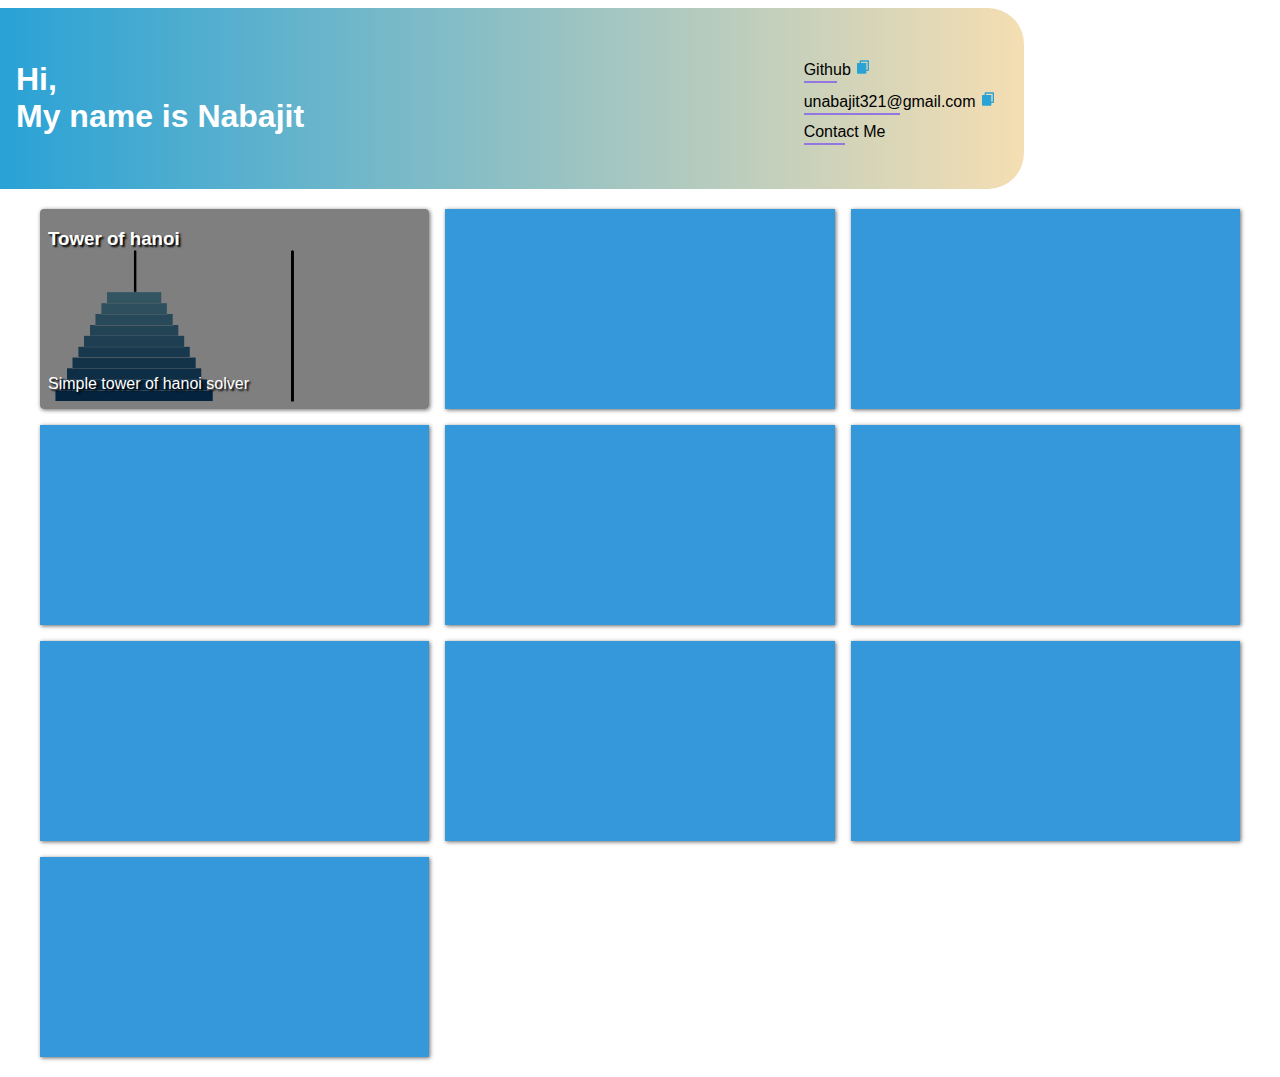
<file: index.html>
<!DOCTYPE html>
<html lang="en">
<head>
    <meta charset="UTF-8">
    <meta name="viewport" content="width=device-width, initial-scale=1.0">
    <title>Nabajit</title>
    <link rel="stylesheet" href="styles/colors.css">
    <link rel="stylesheet" href="./styles/main.css">
    <link rel="stylesheet" href="./styles/link.css">
    <link rel="stylesheet" href="./styles/popup.css">
    <link rel="stylesheet" href="./styles/project.css">
    <link rel="stylesheet" href="./styles/form.css">

    <script defer type="module" src="./scripts/main.js"></script>
    <script src="https://www.google.com/recaptcha/api.js?onload=onloadCallback&render=explicit"async defer></script>

    <script type="text/javascript">
        var onloadCallback = function() {
          grecaptcha.render('recaptcha-element', {
            'sitekey' : '6LeD0lQpAAAAAM2cxZ8aXUDG6qaktX_FZWP3iR__'
          });
        };
      </script>
</head>
<body>
    <div class="header">
        <div class="title">
            <h1>Hi, <br>My name is Nabajit</h1>
        </div>
        <div class="quick_access">
            <div class="link">
                <a class="address" href="https://github.com/nabajit00" target="_blank" rel="noopener noreferrer">
                    Github
                </a>
                <button class="link-copybtn" data-text="https://github.com/nabajit00">
                    <svg xmlns="http://www.w3.org/2000/svg" viewBox="0 0 24 24" fill="currentColor"><path d="M6.9998 6V3C6.9998 2.44772 7.44752 2 7.9998 2H19.9998C20.5521 2 20.9998 2.44772 20.9998 3V17C20.9998 17.5523 20.5521 18 19.9998 18H16.9998V20.9991C16.9998 21.5519 16.5499 22 15.993 22H4.00666C3.45059 22 3 21.5554 3 20.9991L3.0026 7.00087C3.0027 6.44811 3.45264 6 4.00942 6H6.9998ZM8.9998 6H16.9998V16H18.9998V4H8.9998V6Z"></path></svg>
                </button>
                <div class="underline"></div>
            </div>

            <div class="link">
                <a class="address" href="mailto:unabajit321@gmail.com" target="_blank" rel="noopener noreferrer">
                    unabajit321@gmail.com
                </a>
                <button class="link-copybtn" data-text="unabajit321@gmail.com">
                    <svg xmlns="http://www.w3.org/2000/svg" viewBox="0 0 24 24" fill="currentColor"><path d="M6.9998 6V3C6.9998 2.44772 7.44752 2 7.9998 2H19.9998C20.5521 2 20.9998 2.44772 20.9998 3V17C20.9998 17.5523 20.5521 18 19.9998 18H16.9998V20.9991C16.9998 21.5519 16.5499 22 15.993 22H4.00666C3.45059 22 3 21.5554 3 20.9991L3.0026 7.00087C3.0027 6.44811 3.45264 6 4.00942 6H6.9998ZM8.9998 6H16.9998V16H18.9998V4H8.9998V6Z"></path></svg>
                </button>
                <div class="underline"></div>
            </div>

            <div class="link">
                <span class="address" id="contactme-btn">
                    Contact Me
                </span>
                <div class="underline"></div>
            </div>
        </div>
    </div>

    <div class="projects">
        <div class="project test-project">
            <div class="data">
                <h3>Tower of hanoi</h3>
                <p>Simple tower of hanoi solver</p>
            </div>
            <div class="darken"></div>
            <a class="sliding_link" target="_blank" rel="noopener noreferrer" href="./subprojects/tower_of_hanoi/index.html">
                <span>TRY</span>
                <svg xmlns="http://www.w3.org/2000/svg" viewBox="0 0 24 24" fill="currentColor"><path d="M12 2C17.52 2 22 6.48 22 12C22 17.52 17.52 22 12 22C6.48 22 2 17.52 2 12C2 6.48 6.48 2 12 2ZM12 11H8V13H12V16L16 12L12 8V11Z"></path></svg>
            </a>
        </div>
        <div class="project"></div>
        <div class="project"></div>
        <div class="project"></div>
        <div class="project"></div>
        <div class="project"></div>
        <div class="project"></div>
        <div class="project"></div>
        <div class="project"></div>
        <div class="project"></div>
    </div>

    <dialog class="formDialog">
        <form class="contactme-form">
            <label for="email">Email</label>
            <input required type="email" name="email" id="email">

            <div style="width: 5px;height: 8px;"></div>

            <label for="message">Message</label>
            <textarea required name="message" id="message"></textarea>

            <div style="width: 5px;height: 8px;"></div>
            <div id="recaptcha-element"></div>
            <div style="width: 5px;height: 8px;"></div>

            <button class="primary-btn" type="submit">Send</button>
            <button class="secondary-btn" id="formclose-btn" type="button">Close</button>
        </form>
    </dialog>

    <div class="popup">
        <span>Test Popup</span>
        <div class="status"></div>
    </div>
</body>
</html>
</file>
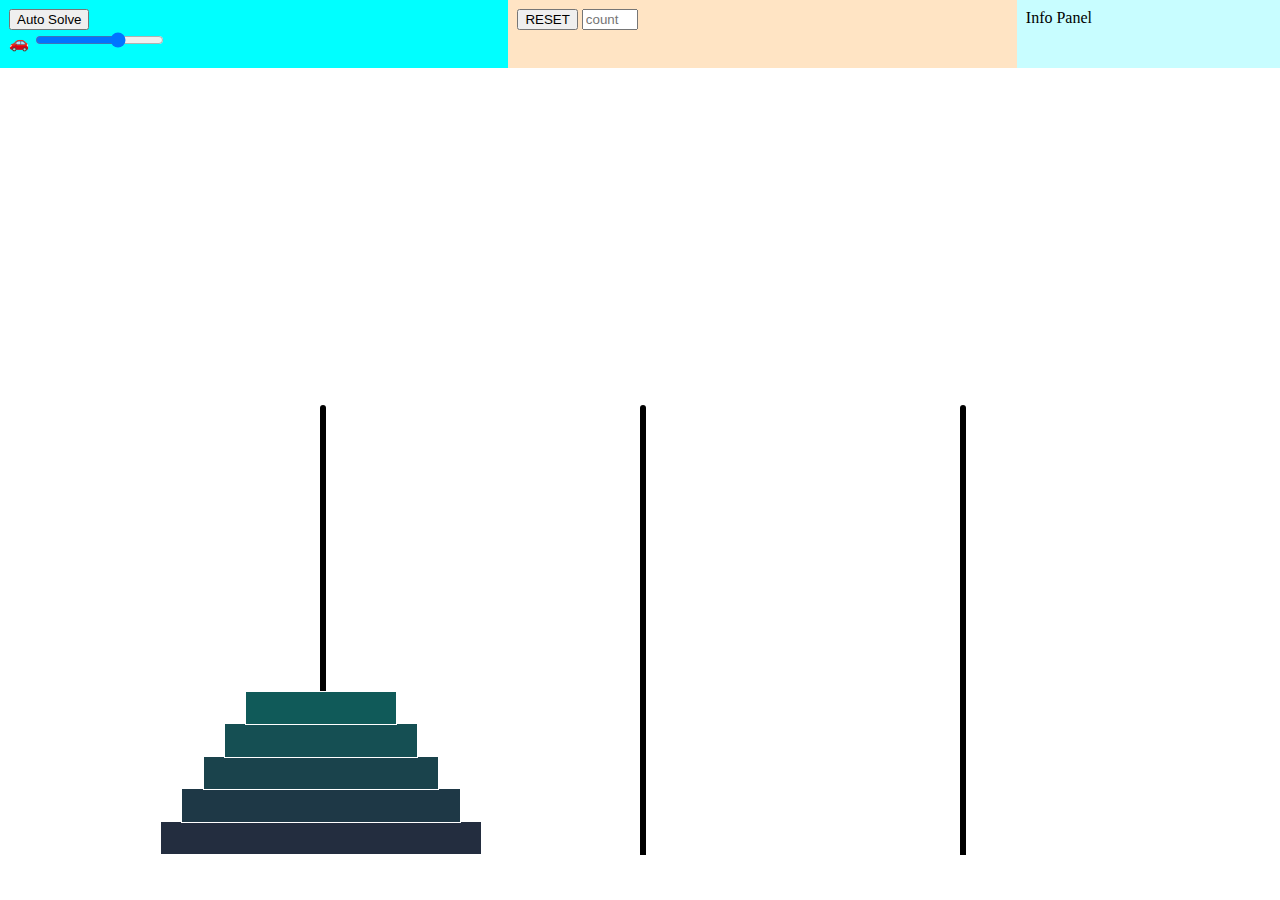
<file: subprojects/tower_of_hanoi/index.html>
<!DOCTYPE html>
<html lang="en">
<head>
    <meta charset="UTF-8">
    <meta name="viewport" content="width=device-width, initial-scale=1.0">
    <title>Tower Of Hanoi</title>
    <link rel="stylesheet" href="./main.css">
</head>
<body>
    <div class="topui">
        <div class="topui-item autoplay-ui">
            <button id="autoplay">Auto Solve</button>
            <br>
            <span>&#128663;</span>
            <input type="range" min="5" max="3000" value="2000" id="speed"/>
        </div>

        <div class="topui-item basic-ui">
            <button id="reset">RESET</button>
            <input id="count" type="number" min="1" max="30" placeholder="count"/>
        </div>

        <div class="topui-item info-ui">
            <div id="msg">Info Panel</div>
            <div id="bottom-msg" style="visibility: hidden;">Algorithm is done calculating moves, enjoy the animation!</div>
        </div>
    </div>
    <div class="main">
        <div class="tower tower1">

        </div>

        <div class="tower tower2">

        </div>

        <div class="tower tower3">

        </div>

        <div class="disks">
        </div>
    </div>
    <script type="module" src="./scripts/main.js"></script>
</body>
</html>
</file>
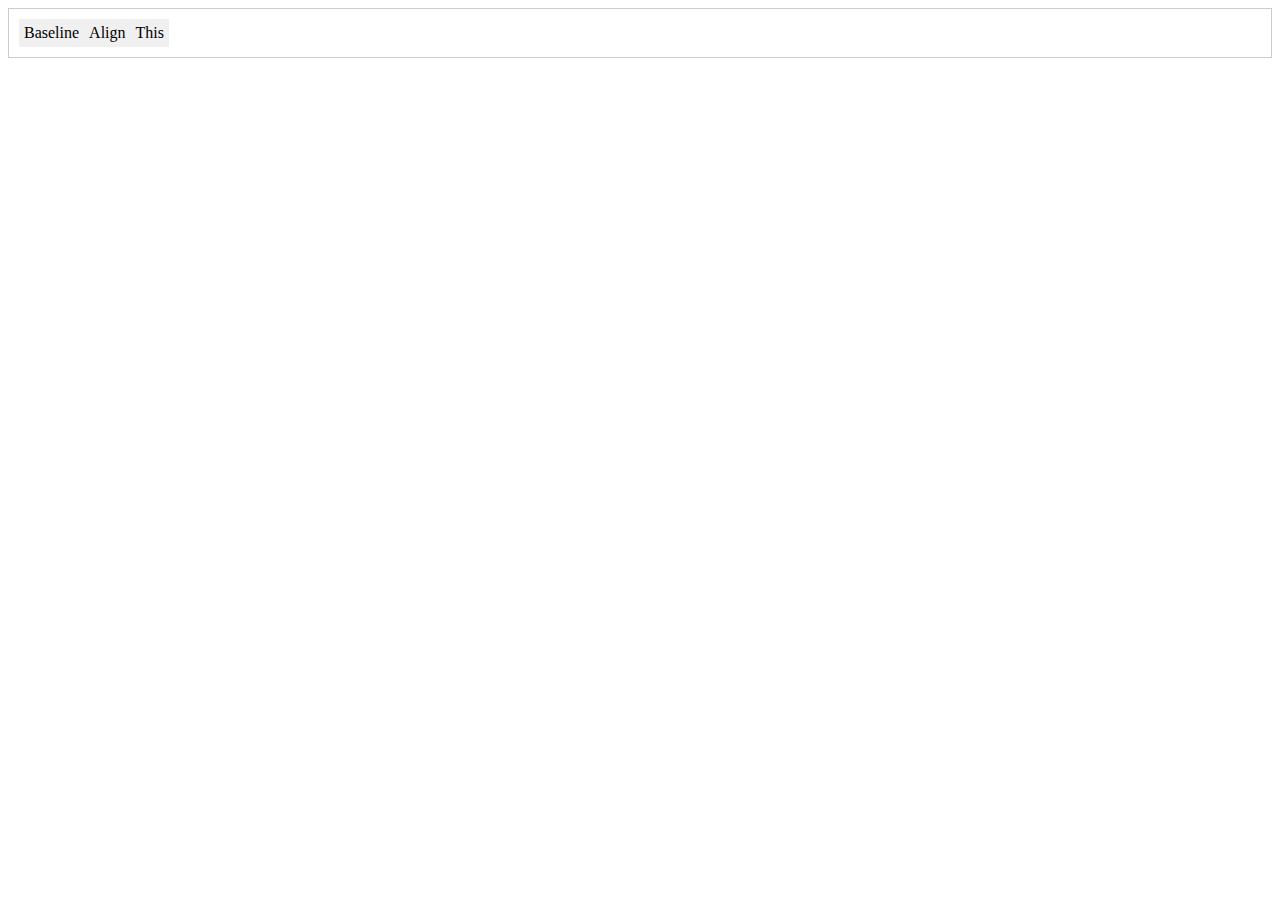
<file: test.html>
<!DOCTYPE html>
<html lang="en">
<head>
    <meta charset="UTF-8">
    <meta name="viewport" content="width=device-width, initial-scale=1.0">
    <style>
        .parent {
            display: flex;
            align-items: baseline;
            border: 1px solid #ccc;
            padding: 10px;
        }

        .child {
            align-self: baseline;
            background-color: #f0f0f0;
            padding: 5px;
        }
    </style>
    <title>Align to Baseline</title>
</head>
<body>
    <div class="parent">
        <div class="child">Baseline</div>
        <div class="child">Align</div>
        <div class="child">This</div>
    </div>
</body>
</html>
</file>
<file: styles/colors.css>
:root{
    --primary: #29A2D6;
    --secondary:#9376E0 ;
    --success:#79E0EE;
    --error: #FF6868;
    --accent:#D629A2;

    --primary-dark:#1d7398;
    --secondary-dark:#65529a ;
}
</file>
<file: styles/main.css>
body{
    margin: 0;
    padding: 0;
    font-family: 'Segoe UI', Tahoma, Geneva, Verdana, sans-serif;
}

.header{
    display: flex;
    width: 80%;
    margin-top: 8px;
    flex-direction: row;
    justify-content: space-between;
    align-items: center;
    background: linear-gradient(90deg,var(--primary), wheat);
    padding-block: 2rem;
    border-radius: 0px 36px 36px 0px;
    color: white;
}

@media screen and (max-width: 680px) {
    .header{
        flex-direction: column;
        justify-content: left;
        align-items: flex-start;
    }
}

.header>div{
    margin-left: 16px;
    margin-right: 16px;
}

.disabled{
    opacity: 0.6;
    pointer-events: none;
}

button{
    color: white;
    border: none;
    padding: 4px 8px 4px 8px;
    transition: background-color 300ms;
    border-radius: 2px;
}

.primary-btn{
    background-color: var(--primary);
}

.secondary-btn{
    background-color: var(--secondary);
}

.primary-btn:hover{
    cursor: pointer;
    background-color: var(--primary-dark);
}

.secondary-btn:hover{
    cursor: pointer;
    background-color: var(--secondary-dark);
}
</file>
<file: styles/link.css>
.link{
    margin-top: 8px;
    margin-right: 12px;
    width: fit-content;
}

.link>.address{
    text-decoration: none;
    color: black;
}

.link>button{
    border: none;
    margin: 0px;
    padding: 0px;
    background-color: transparent;
    cursor: pointer;
}

.link>button:hover svg{
    transform: scale(1.15,1.15);
}

.link>button>svg{
    height: 16px;
    fill: var(--primary);
    transition: bottom 300ms;
}

.link .underline{
    height: 2px;
    margin-top: 2px;
    width: 50%;
    transform-origin: center;
    background-color: var(--secondary);
    transition: width 500ms;
}

.link .address:hover + button + .underline{
    width: calc(100% - 18px);
}

.link .address:hover+.underline{
    width: 100%;
}

.link .address:hover{
    cursor: pointer;
}
</file>
<file: styles/popup.css>
.popup_container{
    position: relative;
    overflow: hidden;
}

.popup{
    position: absolute;
    right: 8px;
    bottom: 16px;

    width: fit-content;
    padding: 4px 8px 4px 8px;
    background-color: rgb(255, 255, 255);
    box-shadow: gray 2px 2px 6px;
    border-radius: 4px;

    transform-origin: left;
    transform: scale(0,1);
    transition: transform 200ms;
    overflow: hidden;
}

.popup span{
    font-size: small;
}
.popup .status{
    margin-top: 4px;
    background-color: var(--success);
    width: 100%;
    height: 3px;
}

.popup[data-status="error"] .status{
    background-color: var(--error);
}
</file>
<file: styles/project.css>
.projects{
    display: grid;
    grid-template-columns: repeat(auto-fill, minmax(300px, 1fr));
    gap: 16px;
    justify-content: center;
    width: 100%;
    max-width: 1200px;
    margin: 0 auto;
    padding: 20px;
    z-index: 5;
}

.project{
    position: relative;
    background-color: #3498db;
    height: 200px;
    color: white;
    overflow: hidden;

    box-shadow: 1px 1px 4px rgb(105, 105, 105);
}

.darken{
    position: absolute;
    top: 0px;
    width: 100%;
    height: 100%;
    background-color: rgba(0, 0, 0, 0.5);
    z-index: 3;
}

.project .data{
    display: flex;
    flex-direction: column;
    justify-content: space-between;
    height: 100%;
    padding-left: 8px;
    padding-right: 8px;
}

.project h3,.project p{
    position: relative;
    z-index: 5;
    color: white;
    text-shadow: 2px 2px 2px black;
}

.project .sliding_link{
    text-decoration: none;

    position: absolute;
    top: 100%;
    width: 100%;
    height: 100%;

    background-image: linear-gradient(rgba(255,104,104,0.8),rgba(121,224,238,0.8));

    z-index: 6;

    display: flex;
    justify-content: center;
    align-items: center;
    transition: top 500ms;

    color: white;
    font-size: x-large;
}

.project .sliding_link div{
    font-size: 2rem;
    margin-right: 8px;
    font-weight: bold;
    background-clip: text;
}

.project:hover .sliding_link{
    cursor: pointer;
    top: 0px;
}

.project .sliding_link svg{
    height: 24px;
    margin-left: 6px;
    transform: translateX(0px);
    animation: icon-animation 1s linear infinite;
}

@keyframes icon-animation {
    0%{
        transform: translateX(0px);
    }
    80%{
        transform: translateX(24px);
    }
    100%{
        transform: translateX(0px);
    }
}

.test-project{
    background: url('../imgs/project1.png');
    background-size: cover;
    border-radius: 4px;
    background-position: 0% 0%;
}
</file>
<file: styles/form.css>
.formDialog{
    width: 30vw;
    min-width: 300px;
    border: none;
    border-radius: 4px;
    box-shadow: 2px 2px 8px rgba(0, 0, 0, 0.5);
}

.contactme-form #email, .contactme-form #message{
    width: 100%;
}

.contactme-form #message{
    resize: none;
    height: 100px;
}
</file>
<file: subprojects/tower_of_hanoi/main.css>
body{
    margin: 0px;
    width: 100vw;
    height: 100vh;
    padding: 0px;
}

.tower{
    background-color: black;
    width: 6px;
    height: 50vh;
    bottom: 5vh;
    position: absolute;
    border-top-right-radius:5px ;
    border-top-left-radius:5px ;
}

.tower1{
    left: 25vw;
}


.tower2{
    left: calc(2*25vw);
}


.tower3{
    left: calc(3*25vw);
}

.disk{
    position: absolute;
    border: 1px solid white;
    transition-property: left, bottom;
    transition-timing-function: ease-in-out;
}

.topui{
    display: flex;
    flex-direction: row;
    justify-content: space-around;
    overflow: hidden;
}

.topui .topui-item{
    padding: 1vh 1vh 1vh 1vh;
}

.autoplay-ui{
    flex: 2;
    background-color: aqua;
}

.basic-ui{
    flex: 2;
    background-color: bisque;
}

.info-ui{
 flex: 1;
 background-color: rgb(200, 253, 255);
}

#bottom-msg{
    font-size: small;
}

.disabled-ui{
    pointer-events: none;
    opacity: 0.5;
}
</file>
